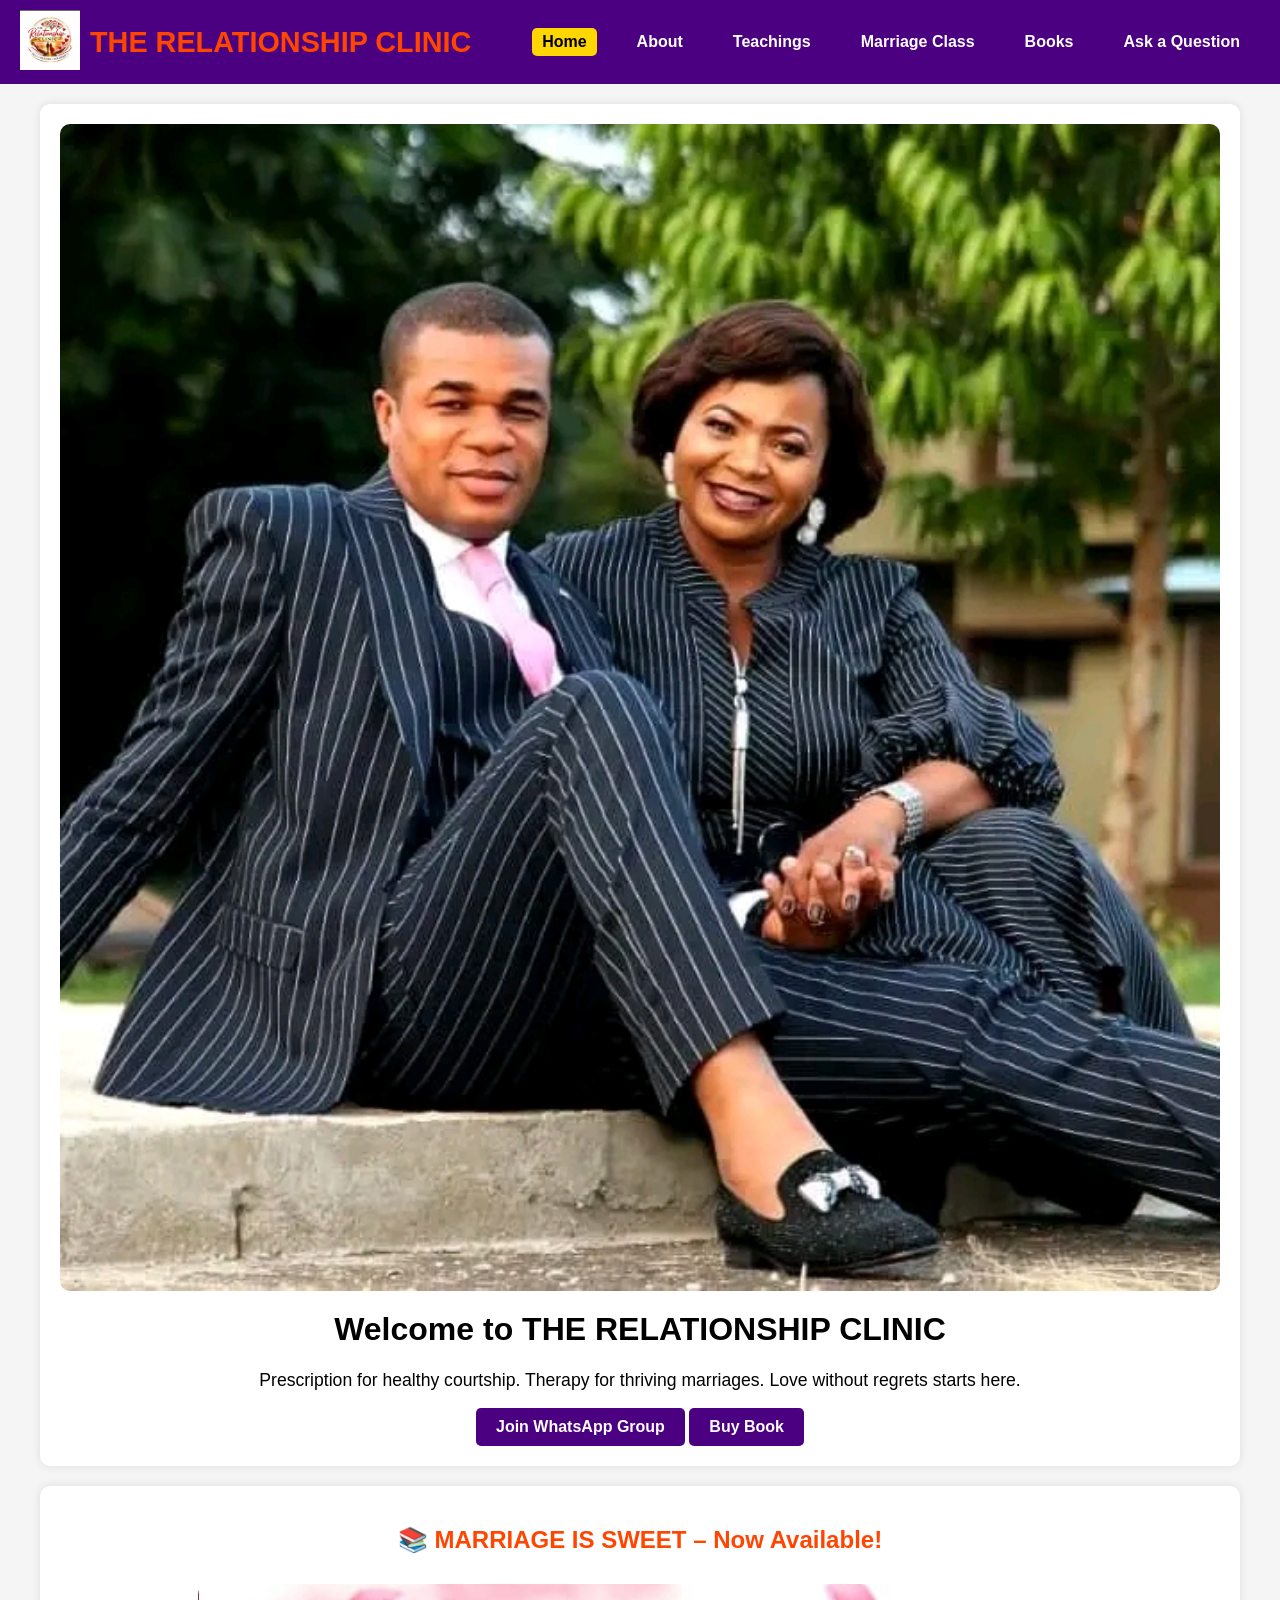
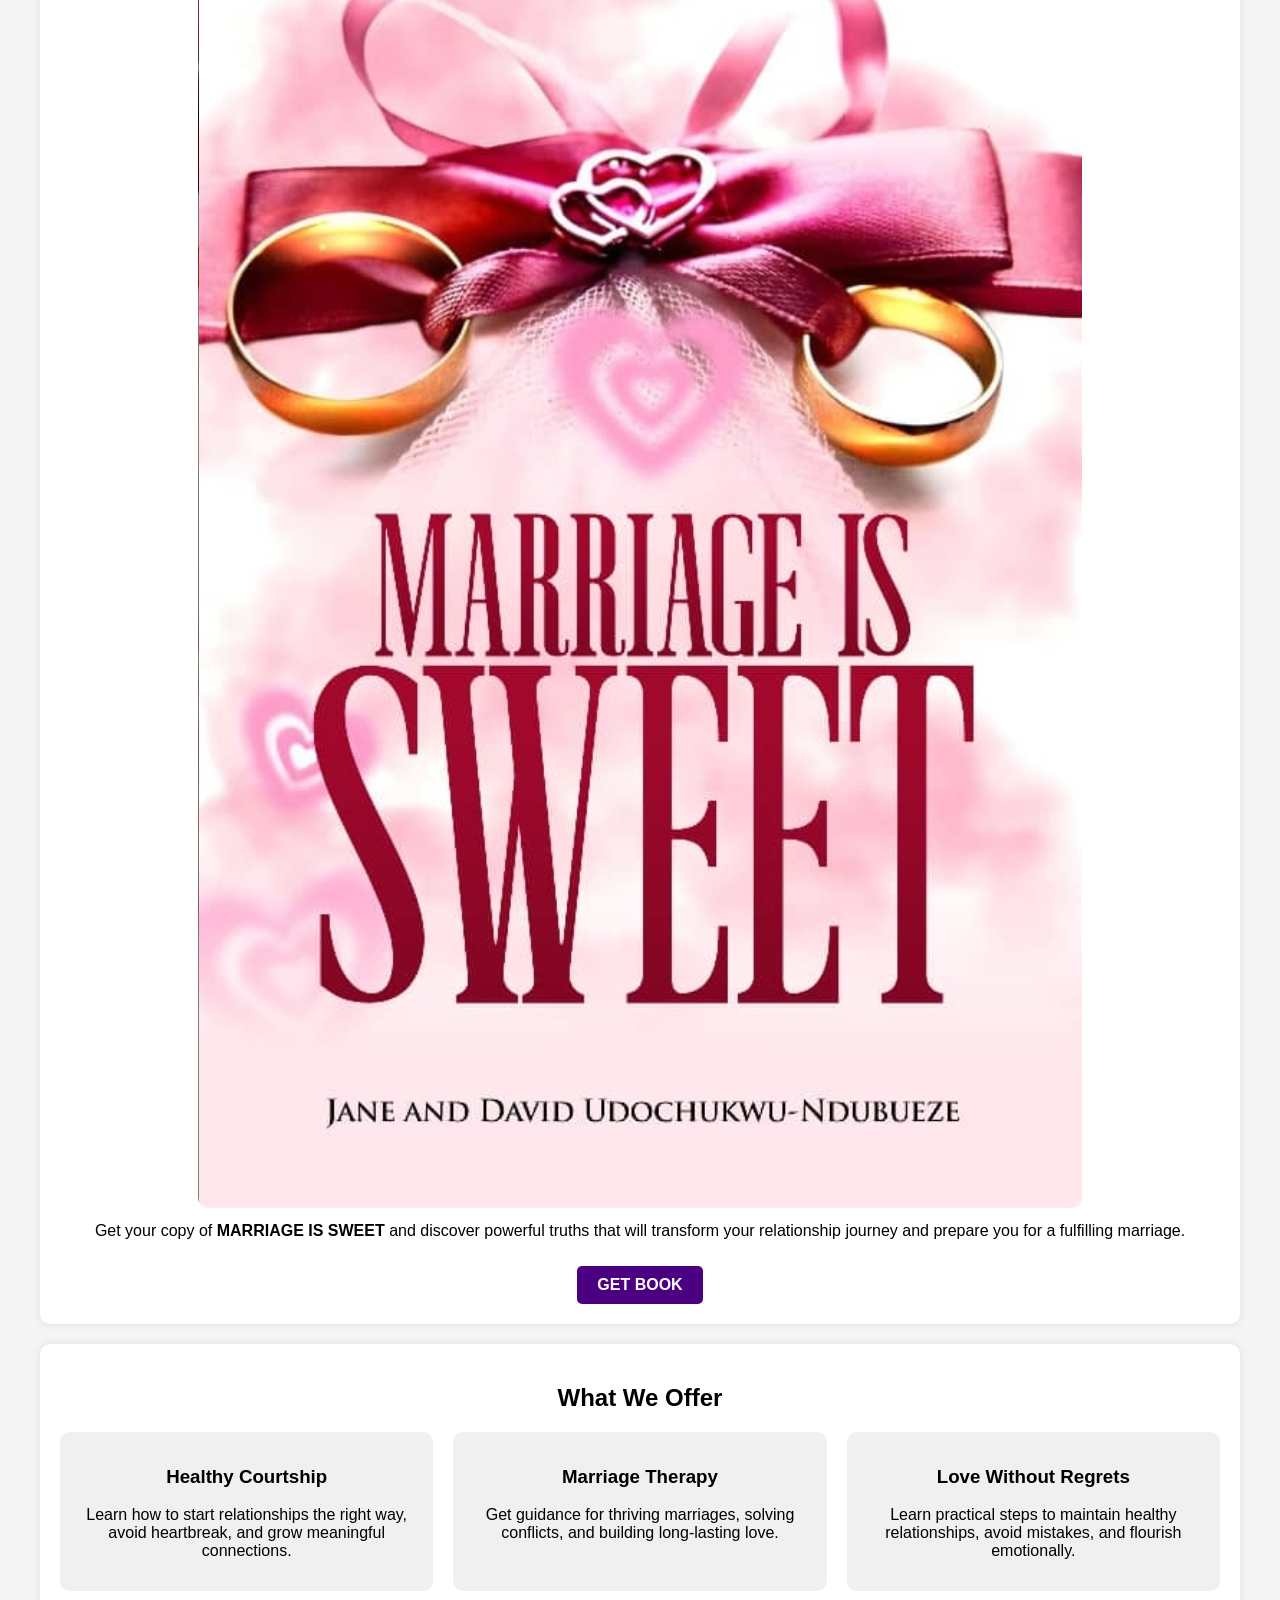
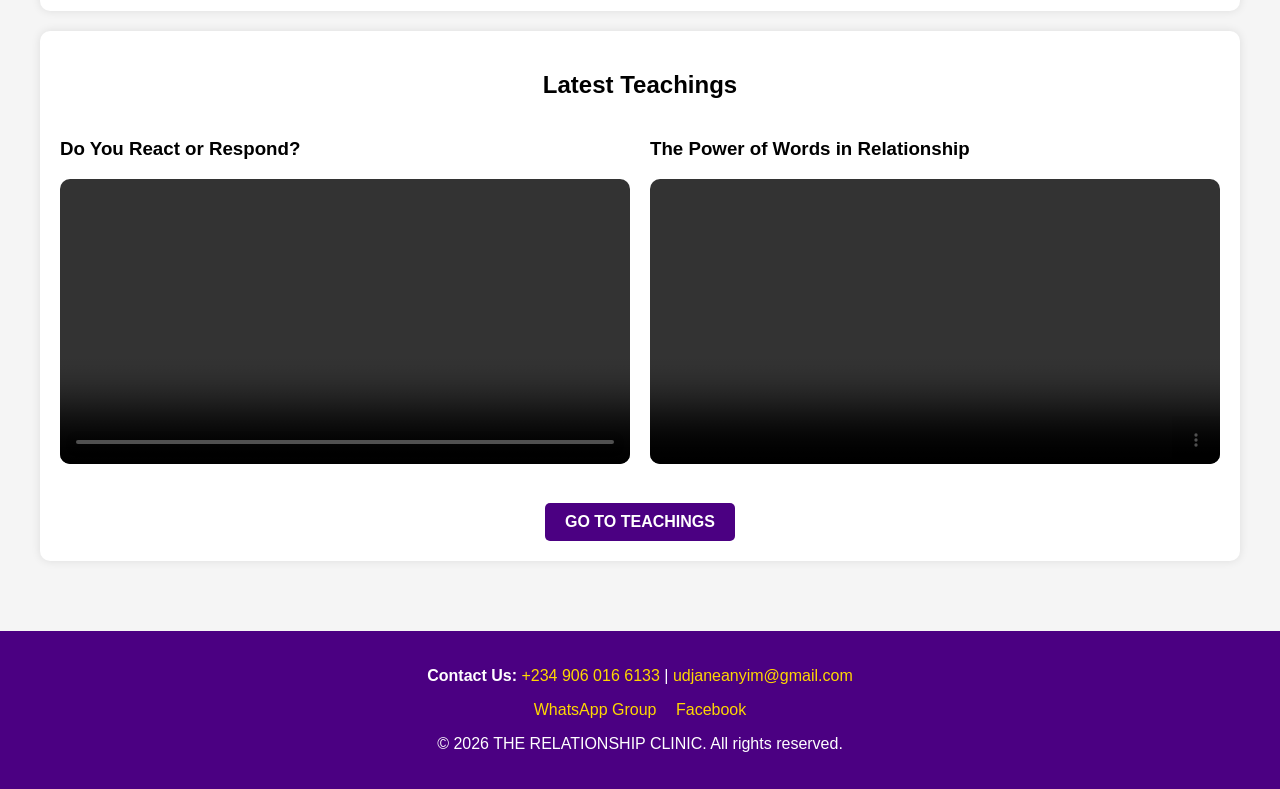
<file: index.html>
<!DOCTYPE html>
<html>
<head>
  <title>THE RELATIONSHIP CLINIC - Home</title>
  <meta name="viewport" content="width=device-width, initial-scale=1.0">

  <!-- Google Site Verification -->
  <meta name="google-site-verification" content="_ftQ3jLshqwFC6SKEQwbb4j7GefT5ryn4m47KziqG44" />

  <!-- SEO Meta Tags -->
  <meta name="description" content="Relationship advice, courtship guidance, and marriage therapy from The Relationship Clinic.">
  <meta name="keywords" content="relationship advice, marriage advice, courtship, Christian relationship, relationship clinic">

  <link rel="stylesheet" href="style.css">
  <style>
    .logo-name {
      display: flex;
      align-items: center;
      gap: 10px;
    }

    .site-title {
      font-size: 1.8rem;
      font-weight: bold;
      color: #FF4500;
    }

    .nav-toggle {
      display: none;
      font-size: 1.5rem;
      cursor: pointer;
      color: #fff;
    }

    nav {
      display: flex;
      flex-wrap: wrap;
      gap: 10px;
    }

    nav a {
      color: #fff;
      text-decoration: none;
      padding: 5px 10px;
      border-radius: 5px;
      transition: background 0.3s;
    }

    nav a:hover {
      background-color: #FFD700;
      color: #4B0082;
    }

    nav a.active {
      background-color: #FFD700;
      color: #4B0082;
    }

    @media (max-width: 768px) {
      header {
        flex-direction: column;
        align-items: flex-start;
        gap: 10px;
      }

      .nav-toggle {
        display: block;
      }

      nav {
        display: none;
        flex-direction: column;
        width: 100%;
      }

      nav.show {
        display: flex;
      }

      nav a {
        margin: 5px 0;
      }
    }
  </style>
</head>
<body>

<header style="background:#4B0082; color:#fff; padding:10px 20px; display:flex; justify-content:space-between; align-items:center; flex-wrap:wrap;">
  <div class="logo-name">
    <a href="index.html"><img src="image/logo.png" alt="THE RELATIONSHIP CLINIC Logo" style="width:60px;"></a>
    <span class="site-title">THE RELATIONSHIP CLINIC</span>
  </div>
  <span class="nav-toggle" onclick="toggleNav()">☰</span>
  <nav id="nav-menu">
    <a href="index.html" class="active">Home</a>
    <a href="about.html">About</a>
    <a href="teachings.html">Teachings</a>
    <a href="marriage-class.html">Marriage Class</a>
    <a href="books.html">Books</a>
    <a href="contact.html">Ask a Question</a>
  </nav>
</header>

<div class="container">

  <!-- HERO BANNER -->
  <div class="card">
    <img src="image/hero.jpg" alt="THE RELATIONSHIP CLINIC Banner" class="hero">
    <h1 style="text-align:center; margin-top:15px;">Welcome to THE RELATIONSHIP CLINIC</h1>
    <p style="text-align:center; font-size:1.1rem;">Prescription for healthy courtship. Therapy for thriving marriages. Love without regrets starts here.</p>
    <div style="text-align:center; margin-top:15px;">
      <a href="https://chat.whatsapp.com/B5AoRjJ9Fd1DAfIZpSRTqX" target="_blank" class="buy-button">Join WhatsApp Group</a>
      <a href="https://selar.com/m/jane-ndubueze1" target="_blank" class="buy-button">Buy Book</a>
    </div>
  </div>

  <!-- BOOK NOW AVAILABLE -->
  <div class="card" style="text-align:center;">
    <h2 style="color:#FF4500;">📚 MARRIAGE IS SWEET – Now Available!</h2>
    <img src="image/marriage _is_sweet.jpg" alt="Marriage Is Sweet Book" style="max-width:100%; border-radius:10px; margin-top:10px;">
    <p style="margin-top:10px;">Get your copy of <strong>MARRIAGE IS SWEET</strong> and discover powerful truths that will transform your relationship journey and prepare you for a fulfilling marriage.</p>
    <a href="books.html" class="buy-button" style="margin-top:10px; display:inline-block;">GET BOOK</a>
  </div>

  <!-- FEATURES SECTION -->
  <div class="card">
    <h2 style="text-align:center;">What We Offer</h2>
    <div style="display:flex; flex-wrap:wrap; justify-content:space-around; gap:20px; margin-top:20px;">
      <div style="flex:1 1 250px; background:#f0f0f0; padding:15px; border-radius:10px; text-align:center;">
        <h3>Healthy Courtship</h3>
        <p>Learn how to start relationships the right way, avoid heartbreak, and grow meaningful connections.</p>
      </div>
      <div style="flex:1 1 250px; background:#f0f0f0; padding:15px; border-radius:10px; text-align:center;">
        <h3>Marriage Therapy</h3>
        <p>Get guidance for thriving marriages, solving conflicts, and building long-lasting love.</p>
      </div>
      <div style="flex:1 1 250px; background:#f0f0f0; padding:15px; border-radius:10px; text-align:center;">
        <h3>Love Without Regrets</h3>
        <p>Learn practical steps to maintain healthy relationships, avoid mistakes, and flourish emotionally.</p>
      </div>
    </div>
  </div>

  <!-- LATEST TEACHINGS PREVIEW -->
  <div class="card">
    <h2 style="text-align:center;">Latest Teachings</h2>
    <div style="display:flex; flex-wrap:wrap; gap:20px; justify-content:center; margin-top:15px;">
      <div style="flex:1 1 300px;">
        <h3>Do You React or Respond?</h3>
        <video src="image/do_you_react_or_respond.mp4" controls></video>
      </div>
      <div style="flex:1 1 300px;">
        <h3>The Power of Words in Relationship</h3>
        <video src="image/the_power_of_words_in_relationship.mp4" controls></video>
      </div>
    </div>
    <div style="text-align:center; margin-top:15px;">
      <a href="teachings.html" class="buy-button">GO TO TEACHINGS</a>
    </div>
  </div>

</div>

<footer style="background:#4B0082; color:#fff; padding:20px; text-align:center; margin-top:30px;">
  <p>
    <strong>Contact Us:</strong>
    <a href="tel:+2349060166133" style="color:#FFD700; text-decoration:none;">+234 906 016 6133</a> |
    <a href="mailto:udjaneanyim@gmail.com" style="color:#FFD700; text-decoration:none;">udjaneanyim@gmail.com</a>
  </p>
  <p>
    <a href="https://chat.whatsapp.com/B5AoRjJ9Fd1DAfIZpSRTqX" target="_blank" style="color:#FFD700; text-decoration:none; margin-right:15px;">WhatsApp Group</a>
    <a href="https://www.facebook.com/share/1GtAcSniRW/" target="_blank" style="color:#FFD700; text-decoration:none;">Facebook</a>
  </p>
  <p>&copy; 2026 THE RELATIONSHIP CLINIC. All rights reserved.</p>
</footer>

<script>
  function toggleNav() {
    const nav = document.getElementById('nav-menu');
    nav.classList.toggle('show');
  }
</script>

</body>
</html>
</file>
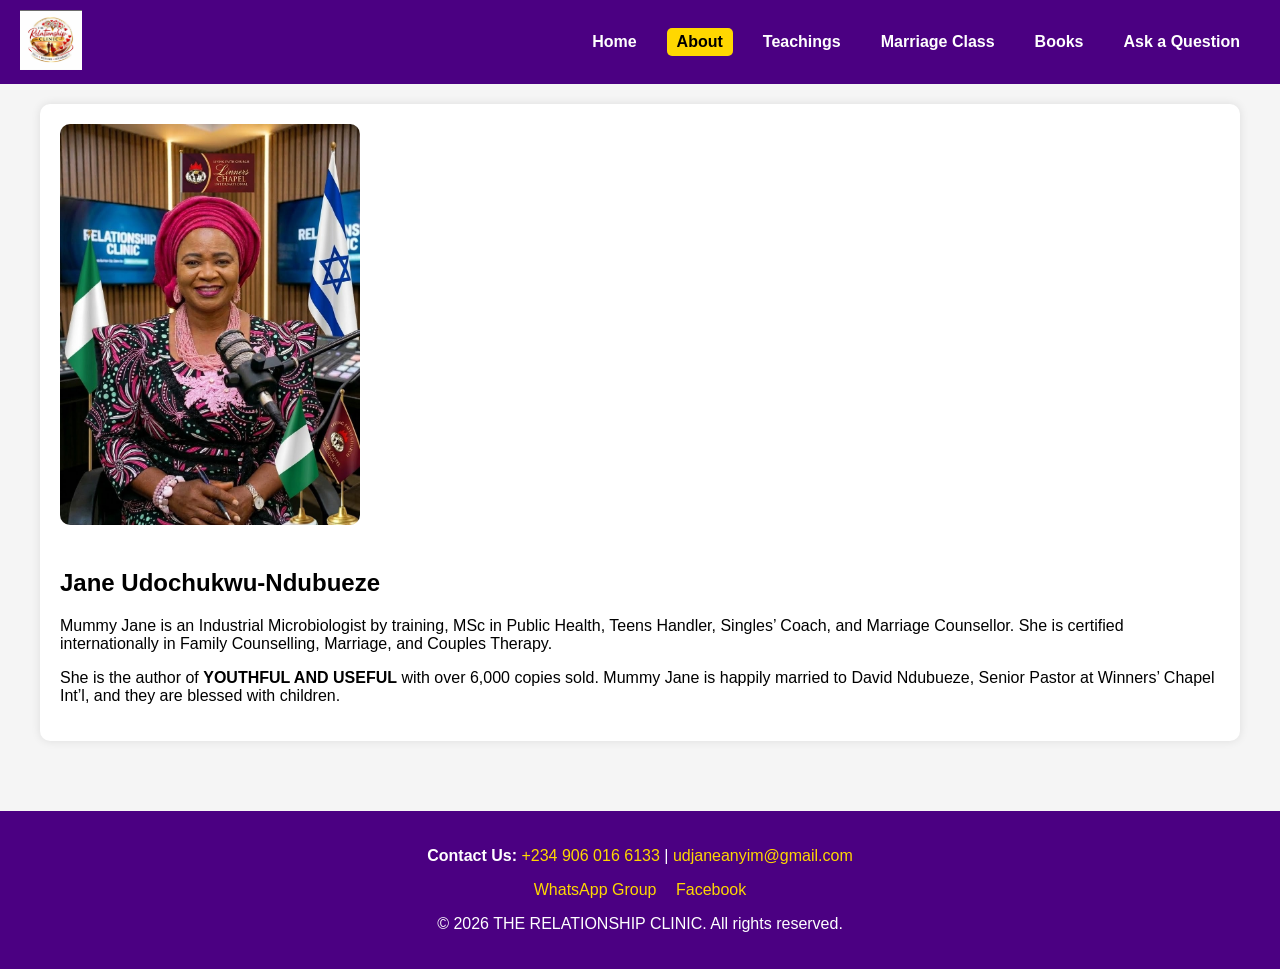
<file: about.html>
<!DOCTYPE html>
<html>
<head>
  <title>About - THE RELATIONSHIP CLINIC</title>
  <meta name="viewport" content="width=device-width, initial-scale=1.0">

  <!-- SEO Meta Tags -->
  <meta name="description" content="Learn about Mummy Jane Ndubueze, a certified relationship coach, marriage counsellor, and author of YOUTHFUL AND USEFUL.">
  <meta name="keywords" content="relationship coach, marriage counsellor, family counselling, Christian relationships, Jane Ndubueze, THE RELATIONSHIP CLINIC">

  <link rel="stylesheet" href="style.css">
</head>
<body>

<header>
  <a href="index.html"><img src="image/logo.png" alt="THE RELATIONSHIP CLINIC Logo"></a>
  <nav>
    <a href="index.html">Home</a>
    <a href="about.html" class="active">About</a>
    <a href="teachings.html">Teachings</a>
    <a href="marriage-class.html">Marriage Class</a>
    <a href="books.html">Books</a>
    <a href="contact.html">Ask a Question</a>
  </nav>
</header>

<div class="container">
  <div class="card">
    <img src="image/jane.jpg" alt="Mummy Jane Ndubueze" class="founder-img">
    <h2>Jane Udochukwu-Ndubueze</h2>
    <p>Mummy Jane is an Industrial Microbiologist by training, MSc in Public Health, Teens Handler, Singles’ Coach, and Marriage Counsellor. She is certified internationally in Family Counselling, Marriage, and Couples Therapy.</p>
    <p>She is the author of <strong>YOUTHFUL AND USEFUL</strong> with over 6,000 copies sold. Mummy Jane is happily married to David Ndubueze, Senior Pastor at Winners’ Chapel Int’l, and they are blessed with children.</p>
  </div>
</div>

<footer style="background:#4B0082; color:#fff; padding:20px; text-align:center; margin-top:30px;">
  <p>
    <strong>Contact Us:</strong>
    <a href="tel:+2349060166133" style="color:#FFD700; text-decoration:none;">+234 906 016 6133</a> |
    <a href="mailto:udjaneanyim@gmail.com" style="color:#FFD700; text-decoration:none;">udjaneanyim@gmail.com</a>
  </p>
  <p>
    <a href="https://chat.whatsapp.com/B5AoRjJ9Fd1DAfIZpSRTqX" target="_blank" style="color:#FFD700; text-decoration:none; margin-right:15px;">WhatsApp Group</a>
    <a href="https://www.facebook.com/share/1GtAcSniRW/" target="_blank" style="color:#FFD700; text-decoration:none;">Facebook</a>
  </p>
  <p>&copy; 2026 THE RELATIONSHIP CLINIC. All rights reserved.</p>
</footer>

</body>
</html>
</file>
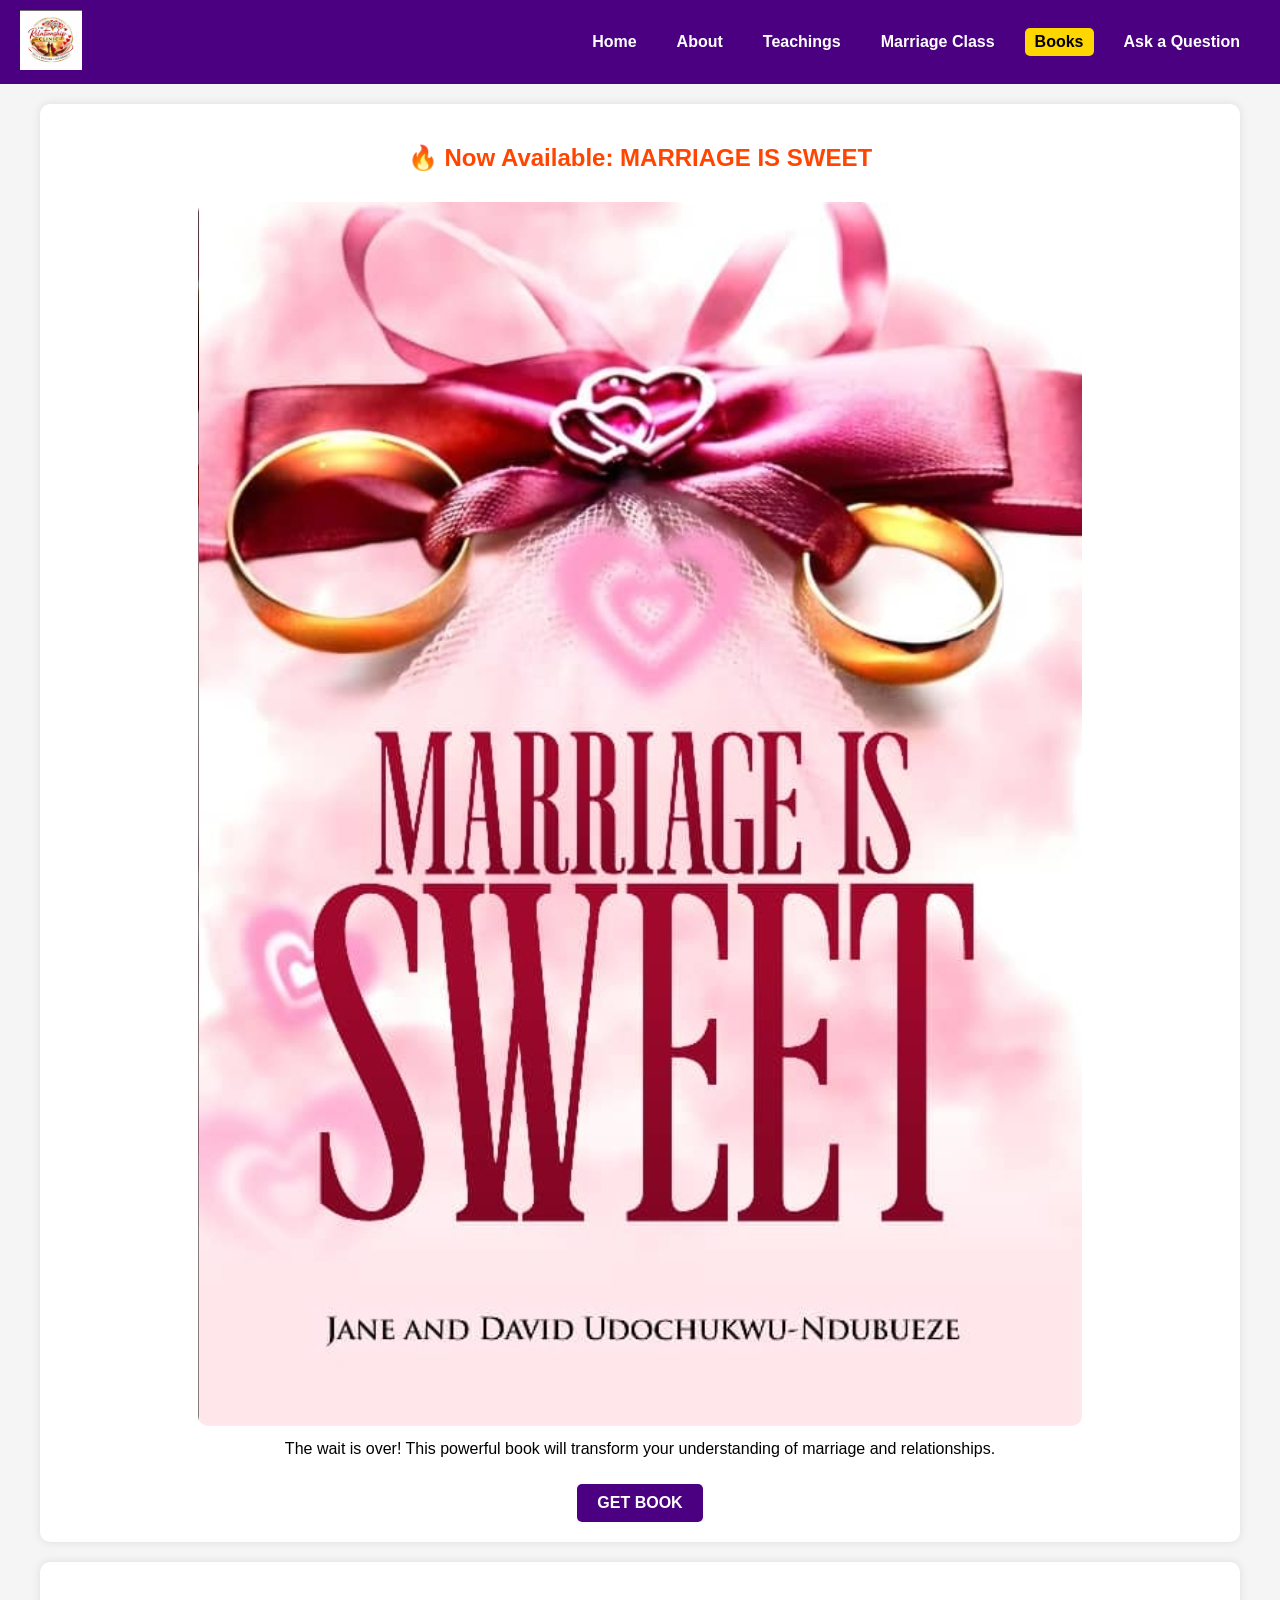
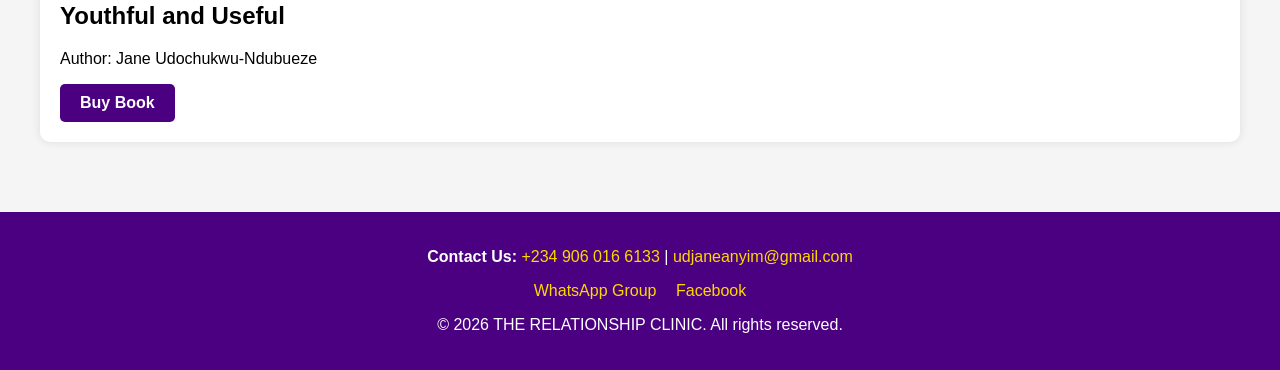
<file: books.html>
<!DOCTYPE html>
<html>
<head>
  <title>Books - THE RELATIONSHIP CLINIC</title>
  <meta name="viewport" content="width=device-width, initial-scale=1.0">

  <!-- SEO Meta Tags -->
  <meta name="description" content="Explore 'Youthful and Useful' and 'Marriage Is Sweet' by Jane Udochukwu-Ndubueze, powerful guides on relationships and marriage wisdom.">
  <meta name="keywords" content="books, Jane Udochukwu-Ndubueze, Marriage Is Sweet, Youthful and Useful, relationship books, marriage advice, THE RELATIONSHIP CLINIC">

  <link rel="stylesheet" href="style.css">
</head>
<body>

<header>
  <a href="index.html"><img src="image/logo.png" alt="THE RELATIONSHIP CLINIC Logo"></a>
  <nav>
    <a href="index.html">Home</a>
    <a href="about.html">About</a>
    <a href="teachings.html">Teachings</a>
    <a href="marriage-class.html">Marriage Class</a>
    <a href="books.html" class="active">Books</a>
    <a href="contact.html">Ask a Question</a>
  </nav>
</header>

<div class="container">

  <!-- NEW BOOK ALERT -->
  <div class="card" style="text-align:center;">
    <h2 style="color:#FF4500;">🔥 Now Available: MARRIAGE IS SWEET</h2>
    <img src="image/marriage _is_sweet.jpg" alt="Marriage Is Sweet Book" style="max-width:100%; border-radius:10px; margin-top:10px;">
    <p style="margin-top:10px;">
      The wait is over! This powerful book will transform your understanding of marriage and relationships.
    </p>
    <a href="https://bit.ly/4caFTe1" target="_blank" class="buy-button" style="margin-top:10px; display:inline-block;">
      GET BOOK
    </a>
  </div>

  <!-- EXISTING BOOK -->
  <div class="card">
    <h2>Youthful and Useful</h2>
    <p>Author: Jane Udochukwu-Ndubueze</p>
    <a href="https://selar.com/m/jane-ndubueze1" target="_blank" class="buy-button">Buy Book</a>
  </div>

</div>

<footer style="background:#4B0082; color:#fff; padding:20px; text-align:center; margin-top:30px;">
  <p>
    <strong>Contact Us:</strong>
    <a href="tel:+2349060166133" style="color:#FFD700; text-decoration:none;">+234 906 016 6133</a> |
    <a href="mailto:udjaneanyim@gmail.com" style="color:#FFD700; text-decoration:none;">udjaneanyim@gmail.com</a>
  </p>
  <p>
    <a href="https://chat.whatsapp.com/B5AoRjJ9Fd1DAfIZpSRTqX" target="_blank" style="color:#FFD700; text-decoration:none; margin-right:15px;">WhatsApp Group</a>
    <a href="https://www.facebook.com/share/1GtAcSniRW/" target="_blank" style="color:#FFD700; text-decoration:none;">Facebook</a>
  </p>
  <p>&copy; 2026 THE RELATIONSHIP CLINIC. All rights reserved.</p>
</footer>

</body>
</html>
</file>
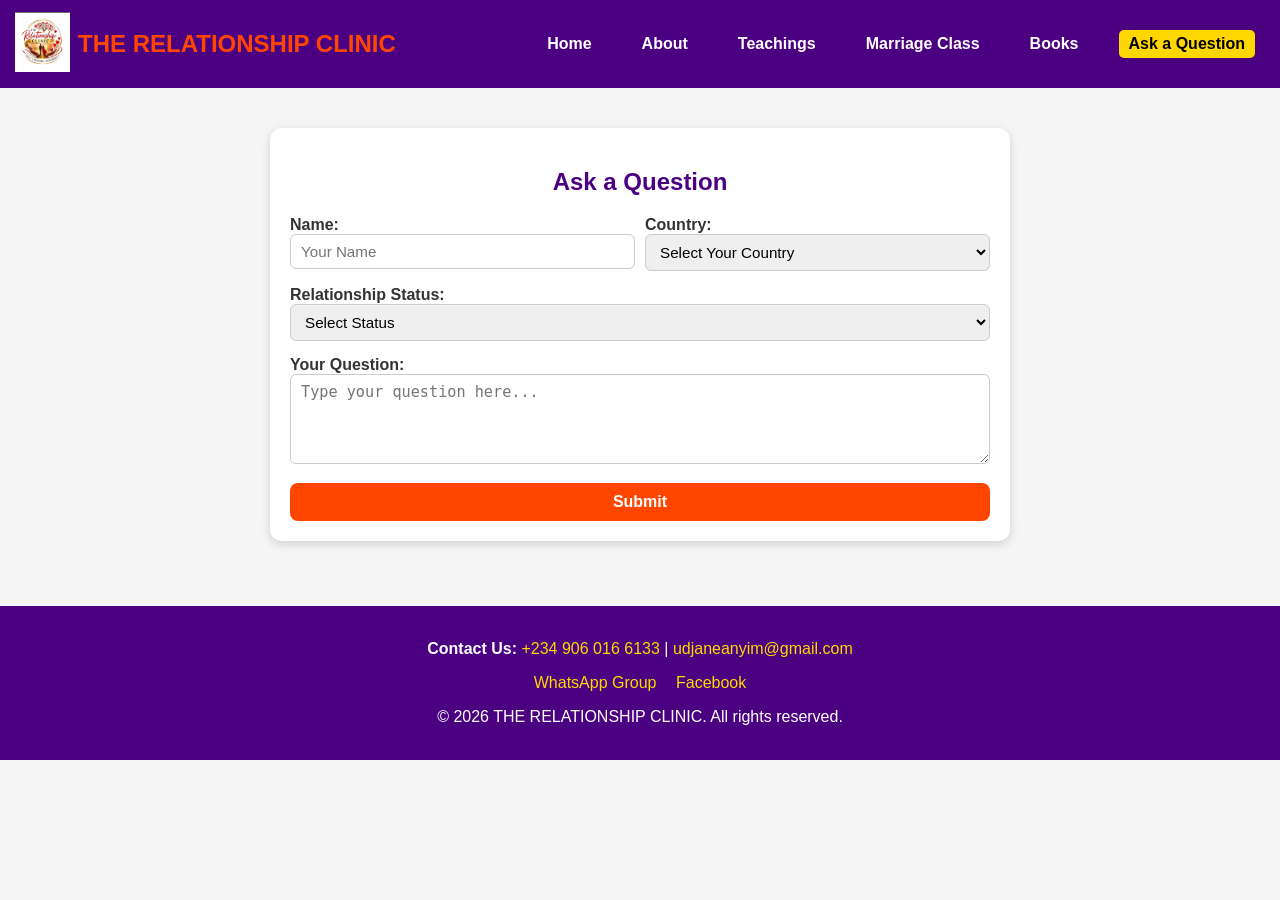
<file: contact.html>
<!DOCTYPE html>
<html>
<head>
  <title>Ask a Question - THE RELATIONSHIP CLINIC</title>
  <meta name="viewport" content="width=device-width, initial-scale=1.0">

  <!-- SEO Meta Tags -->
  <meta name="description" content="Ask your relationship questions to THE RELATIONSHIP CLINIC. Fill out the form with your name, country, relationship status, and question to get professional guidance.">
  <meta name="keywords" content="ask a question, THE RELATIONSHIP CLINIC, relationship advice, counseling, marriage questions, parenting questions, guidance">

  <link rel="stylesheet" href="style.css">
  <style>
    /* Card style */
    .card {
      background: #fff;
      padding: 20px;
      border-radius: 12px;
      box-shadow: 0 3px 10px rgba(0,0,0,0.15);
      max-width: 700px;
      margin: 20px auto;
    }

    h2 {
      text-align: center;
      margin-bottom: 20px;
      color: #4B0082;
    }

    form {
      display: grid;
      gap: 15px;
    }

    label {
      font-weight: bold;
      color: #333;
    }

    input, select, textarea {
      width: 100%;
      padding: 8px 10px;
      border: 1px solid #ccc;
      border-radius: 6px;
      font-size: 0.95rem;
      box-sizing: border-box;
    }

    textarea {
      resize: vertical;
    }

    .form-row {
      display: flex;
      gap: 10px;
      flex-wrap: wrap;
    }

    .form-row > div {
      flex: 1 1 300px;
    }

    button.buy-button {
      background-color: #FF4500; /* burnt orange */
      color: #fff;
      font-weight: bold;
      padding: 10px;
      border: none;
      border-radius: 8px;
      cursor: pointer;
      font-size: 1rem;
      transition: background 0.3s;
    }

    button.buy-button:hover {
      background-color: #e03e00;
    }

    /* Header styling */
    header {
      display: flex;
      align-items: center;
      justify-content: space-between;
      flex-wrap: wrap;
      background: #4B0082;
      padding: 12px 15px;
      color: #fff;
    }

    header .logo-name {
      display: flex;
      align-items: center;
      gap: 8px;
    }

    header .site-title {
      font-size: 1.5rem;
      font-weight: bold;
      color: #FF4500;
    }

    nav {
      display: flex;
      gap: 10px;
      flex-wrap: wrap;
    }

    nav a {
      color: #fff;
      text-decoration: none;
      padding: 4px 8px;
      border-radius: 5px;
    }

    nav a.active {
      background-color: #FFD700;
      color: #4B0082;
    }

    nav a:hover {
      background-color: #FFD700;
      color: #4B0082;
    }

    /* MOBILE ADJUSTMENTS */
    @media (max-width: 768px) {
      .form-row {
        flex-direction: column;
        gap: 8px; /* smaller gap on mobile */
      }

      .card {
        padding: 15px; /* smaller padding on mobile */
        margin: 10px;
      }

      nav {
        flex-direction: column;
        width: 100%;
      }

      h2 {
        font-size: 1.4rem;
        margin-bottom: 15px;
      }

      button.buy-button {
        padding: 8px;
        font-size: 0.95rem;
      }
    }
  </style>

  <script>
    function sendWhatsAppMessage(event) {
      event.preventDefault();
      const name = document.getElementById('name').value;
      const country = document.getElementById('country').value;
      const status = document.getElementById('status').value;
      const question = document.getElementById('question').value;

      const message = `Name: ${name}\nCountry: ${country}\nRelationship Status: ${status}\nQuestion: ${question}`;
      const phone = "+2349060166133";
      const url = `https://wa.me/${phone}?text=${encodeURIComponent(message)}`;

      window.open(url, '_blank');
    }
  </script>
</head>
<body>

<header>
  <div class="logo-name">
    <a href="index.html"><img src="image/logo.png" alt="THE RELATIONSHIP CLINIC Logo" style="width:55px;"></a>
    <span class="site-title">THE RELATIONSHIP CLINIC</span>
  </div>
  <nav>
    <a href="index.html">Home</a>
    <a href="about.html">About</a>
    <a href="teachings.html">Teachings</a>
    <a href="marriage-class.html">Marriage Class</a>
    <a href="books.html">Books</a>
    <a href="contact.html" class="active">Ask a Question</a>
  </nav>
</header>

<div class="container">
  <div class="card">
    <h2>Ask a Question</h2>
    <form onsubmit="sendWhatsAppMessage(event)">
      <div class="form-row">
        <div>
          <label for="name">Name:</label>
          <input type="text" id="name" name="name" placeholder="Your Name" required>
        </div>
        <div>
          <label for="country">Country:</label>
          <select id="country" name="country" required>
            <option value="">Select Your Country</option>
            <option value="Nigeria">Nigeria</option>
            <option value="Ghana">Ghana</option>
            <option value="Kenya">Kenya</option>
            <option value="South Africa">South Africa</option>
            <option value="USA">USA</option>
            <option value="UK">UK</option>
            <option value="Canada">Canada</option>
            <option value="Other">Other</option>
          </select>
        </div>
      </div>

      <div class="form-row">
        <div>
          <label for="status">Relationship Status:</label>
          <select id="status" name="status" required>
            <option value="">Select Status</option>
            <option value="Single">Single</option>
            <option value="In a Relationship">In a Relationship</option>
            <option value="Engaged">Engaged</option>
            <option value="Married">Married</option>
            <option value="Separated">Separated</option>
            <option value="Divorced">Divorced</option>
          </select>
        </div>
      </div>

      <div>
        <label for="question">Your Question:</label>
        <textarea id="question" name="question" rows="4" placeholder="Type your question here..." required></textarea>
      </div>

      <button type="submit" class="buy-button">Submit</button>
    </form>
  </div>
</div>

<footer style="background:#4B0082; color:#fff; padding:18px; text-align:center; margin-top:25px;">
  <p>
    <strong>Contact Us:</strong>
    <a href="tel:+2349060166133" style="color:#FFD700; text-decoration:none;">+234 906 016 6133</a> |
    <a href="mailto:udjaneanyim@gmail.com" style="color:#FFD700; text-decoration:none;">udjaneanyim@gmail.com</a>
  </p>
  <p>
    <a href="https://chat.whatsapp.com/B5AoRjJ9Fd1DAfIZpSRTqX" target="_blank" style="color:#FFD700; text-decoration:none; margin-right:15px;">WhatsApp Group</a>
    <a href="https://www.facebook.com/share/1GtAcSniRW/" target="_blank" style="color:#FFD700; text-decoration:none;">Facebook</a>
  </p>
  <p>&copy; 2026 THE RELATIONSHIP CLINIC. All rights reserved.</p>
</footer>

</body>
</html>
</file>
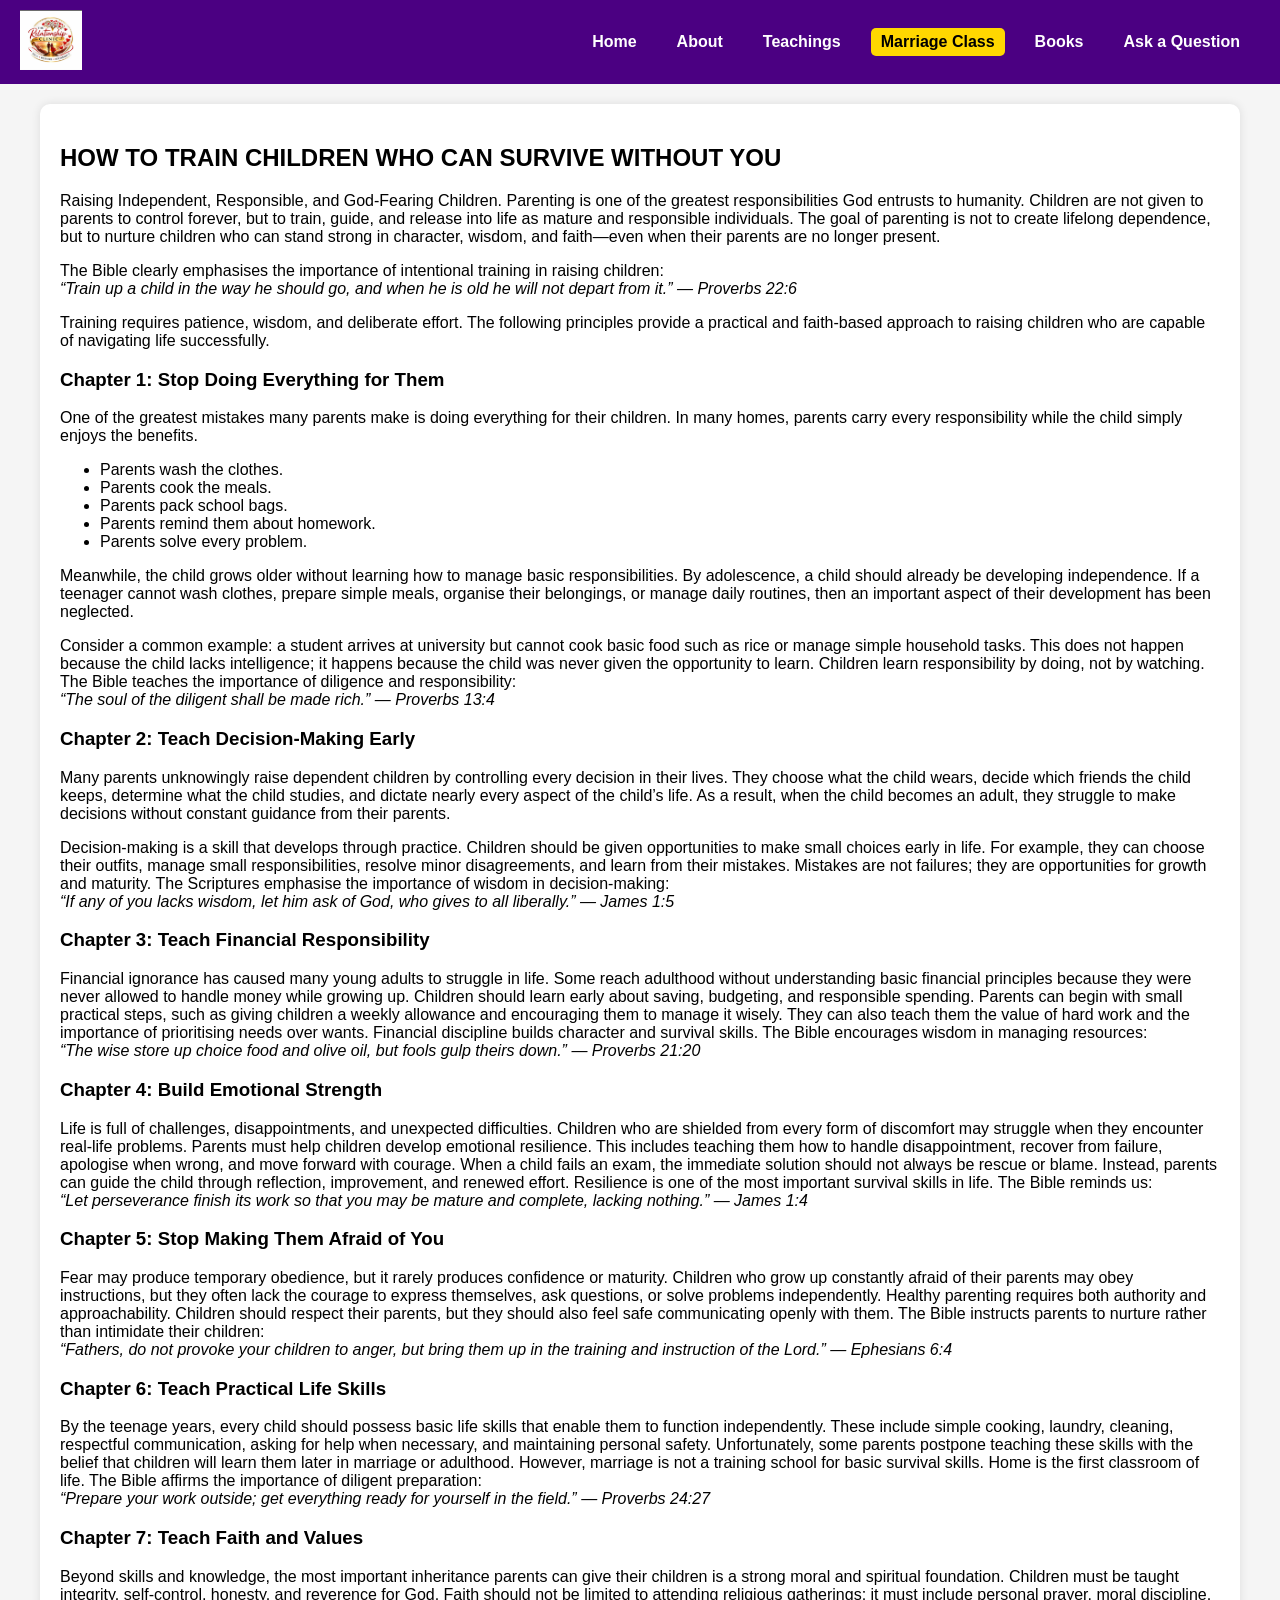
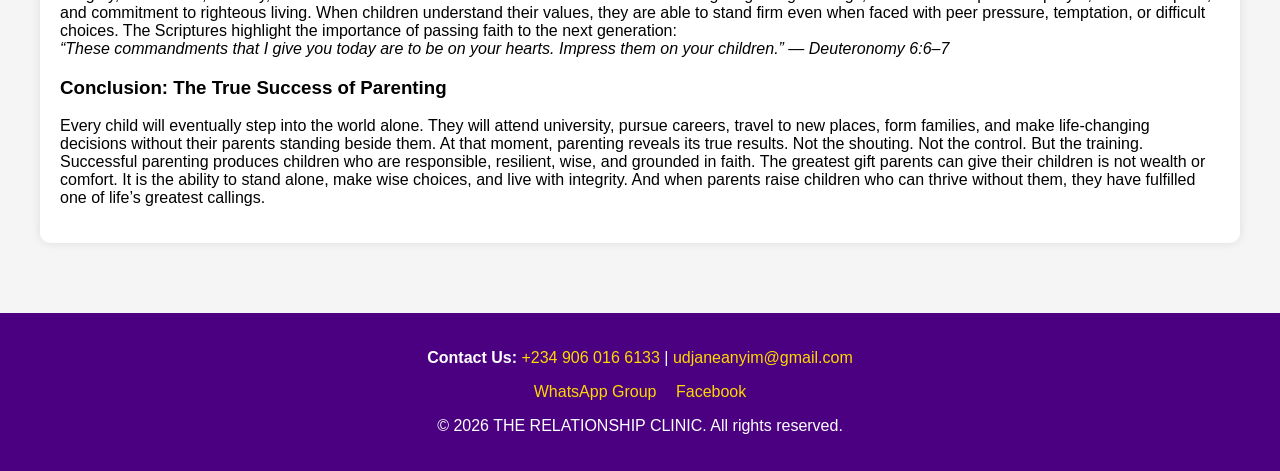
<file: marriage-class.html>
<!DOCTYPE html>
<html>
<head>
  <title>Marriage Class - THE RELATIONSHIP CLINIC</title>
  <meta name="viewport" content="width=device-width, initial-scale=1.0">

  <!-- SEO Meta Tags -->
  <meta name="description" content="Learn how to train children who can survive without you. Raising independent, responsible, and God-fearing children with guidance from THE RELATIONSHIP CLINIC.">
  <meta name="keywords" content="parenting, marriage class, raising independent children, relationship advice, THE RELATIONSHIP CLINIC">

  <link rel="stylesheet" href="style.css">
</head>
<body>

<header>
  <a href="index.html"><img src="image/logo.png" alt="THE RELATIONSHIP CLINIC Logo"></a>
  <nav>
    <a href="index.html">Home</a>
    <a href="about.html">About</a>
    <a href="teachings.html">Teachings</a>
    <a href="marriage-class.html" class="active">Marriage Class</a>
    <a href="books.html">Books</a>
    <a href="contact.html">Ask a Question</a>
  </nav>
</header>

<div class="container">
  <div class="card">
    <h2>HOW TO TRAIN CHILDREN WHO CAN SURVIVE WITHOUT YOU</h2>

    <p>Raising Independent, Responsible, and God-Fearing Children. Parenting is one of the greatest responsibilities God entrusts to humanity. Children are not given to parents to control forever, but to train, guide, and release into life as mature and responsible individuals. The goal of parenting is not to create lifelong dependence, but to nurture children who can stand strong in character, wisdom, and faith—even when their parents are no longer present.</p>

    <p>The Bible clearly emphasises the importance of intentional training in raising children:<br>
    <em>“Train up a child in the way he should go, and when he is old he will not depart from it.” — Proverbs 22:6</em></p>

    <p>Training requires patience, wisdom, and deliberate effort. The following principles provide a practical and faith-based approach to raising children who are capable of navigating life successfully.</p>

    <h3>Chapter 1: Stop Doing Everything for Them</h3>
    <p>One of the greatest mistakes many parents make is doing everything for their children. In many homes, parents carry every responsibility while the child simply enjoys the benefits.</p>
    <ul>
      <li>Parents wash the clothes.</li>
      <li>Parents cook the meals.</li>
      <li>Parents pack school bags.</li>
      <li>Parents remind them about homework.</li>
      <li>Parents solve every problem.</li>
    </ul>
    <p>Meanwhile, the child grows older without learning how to manage basic responsibilities. By adolescence, a child should already be developing independence. If a teenager cannot wash clothes, prepare simple meals, organise their belongings, or manage daily routines, then an important aspect of their development has been neglected.</p>
    <p>Consider a common example: a student arrives at university but cannot cook basic food such as rice or manage simple household tasks. This does not happen because the child lacks intelligence; it happens because the child was never given the opportunity to learn. Children learn responsibility by doing, not by watching. The Bible teaches the importance of diligence and responsibility:<br>
    <em>“The soul of the diligent shall be made rich.” — Proverbs 13:4</em></p>

    <h3>Chapter 2: Teach Decision-Making Early</h3>
    <p>Many parents unknowingly raise dependent children by controlling every decision in their lives. They choose what the child wears, decide which friends the child keeps, determine what the child studies, and dictate nearly every aspect of the child’s life. As a result, when the child becomes an adult, they struggle to make decisions without constant guidance from their parents.</p>
    <p>Decision-making is a skill that develops through practice. Children should be given opportunities to make small choices early in life. For example, they can choose their outfits, manage small responsibilities, resolve minor disagreements, and learn from their mistakes. Mistakes are not failures; they are opportunities for growth and maturity. The Scriptures emphasise the importance of wisdom in decision-making:<br>
    <em>“If any of you lacks wisdom, let him ask of God, who gives to all liberally.” — James 1:5</em></p>

    <h3>Chapter 3: Teach Financial Responsibility</h3>
    <p>Financial ignorance has caused many young adults to struggle in life. Some reach adulthood without understanding basic financial principles because they were never allowed to handle money while growing up. Children should learn early about saving, budgeting, and responsible spending. Parents can begin with small practical steps, such as giving children a weekly allowance and encouraging them to manage it wisely. They can also teach them the value of hard work and the importance of prioritising needs over wants. Financial discipline builds character and survival skills. The Bible encourages wisdom in managing resources:<br>
    <em>“The wise store up choice food and olive oil, but fools gulp theirs down.” — Proverbs 21:20</em></p>

    <h3>Chapter 4: Build Emotional Strength</h3>
    <p>Life is full of challenges, disappointments, and unexpected difficulties. Children who are shielded from every form of discomfort may struggle when they encounter real-life problems. Parents must help children develop emotional resilience. This includes teaching them how to handle disappointment, recover from failure, apologise when wrong, and move forward with courage. When a child fails an exam, the immediate solution should not always be rescue or blame. Instead, parents can guide the child through reflection, improvement, and renewed effort. Resilience is one of the most important survival skills in life. The Bible reminds us:<br>
    <em>“Let perseverance finish its work so that you may be mature and complete, lacking nothing.” — James 1:4</em></p>

    <h3>Chapter 5: Stop Making Them Afraid of You</h3>
    <p>Fear may produce temporary obedience, but it rarely produces confidence or maturity. Children who grow up constantly afraid of their parents may obey instructions, but they often lack the courage to express themselves, ask questions, or solve problems independently. Healthy parenting requires both authority and approachability. Children should respect their parents, but they should also feel safe communicating openly with them. The Bible instructs parents to nurture rather than intimidate their children:<br>
    <em>“Fathers, do not provoke your children to anger, but bring them up in the training and instruction of the Lord.” — Ephesians 6:4</em></p>

    <h3>Chapter 6: Teach Practical Life Skills</h3>
    <p>By the teenage years, every child should possess basic life skills that enable them to function independently. These include simple cooking, laundry, cleaning, respectful communication, asking for help when necessary, and maintaining personal safety. Unfortunately, some parents postpone teaching these skills with the belief that children will learn them later in marriage or adulthood. However, marriage is not a training school for basic survival skills. Home is the first classroom of life. The Bible affirms the importance of diligent preparation:<br>
    <em>“Prepare your work outside; get everything ready for yourself in the field.” — Proverbs 24:27</em></p>

    <h3>Chapter 7: Teach Faith and Values</h3>
    <p>Beyond skills and knowledge, the most important inheritance parents can give their children is a strong moral and spiritual foundation. Children must be taught integrity, self-control, honesty, and reverence for God. Faith should not be limited to attending religious gatherings; it must include personal prayer, moral discipline, and commitment to righteous living. When children understand their values, they are able to stand firm even when faced with peer pressure, temptation, or difficult choices. The Scriptures highlight the importance of passing faith to the next generation:<br>
    <em>“These commandments that I give you today are to be on your hearts. Impress them on your children.” — Deuteronomy 6:6–7</em></p>

    <h3>Conclusion: The True Success of Parenting</h3>
    <p>Every child will eventually step into the world alone. They will attend university, pursue careers, travel to new places, form families, and make life-changing decisions without their parents standing beside them. At that moment, parenting reveals its true results. Not the shouting. Not the control. But the training. Successful parenting produces children who are responsible, resilient, wise, and grounded in faith. The greatest gift parents can give their children is not wealth or comfort. It is the ability to stand alone, make wise choices, and live with integrity. And when parents raise children who can thrive without them, they have fulfilled one of life’s greatest callings.</p>

  </div>
</div>

<footer style="background:#4B0082; color:#fff; padding:20px; text-align:center; margin-top:30px;">
  <p>
    <strong>Contact Us:</strong>
    <a href="tel:+2349060166133" style="color:#FFD700; text-decoration:none;">+234 906 016 6133</a> |
    <a href="mailto:udjaneanyim@gmail.com" style="color:#FFD700; text-decoration:none;">udjaneanyim@gmail.com</a>
  </p>
  <p>
    <a href="https://chat.whatsapp.com/B5AoRjJ9Fd1DAfIZpSRTqX" target="_blank" style="color:#FFD700; text-decoration:none; margin-right:15px;">WhatsApp Group</a>
    <a href="https://www.facebook.com/share/1GtAcSniRW/" target="_blank" style="color:#FFD700; text-decoration:none;">Facebook</a>
  </p>
  <p>&copy; 2026 THE RELATIONSHIP CLINIC. All rights reserved.</p>
</footer>

</body>
</html>
</file>
<file: style.css>
/* ===== GENERAL STYLES ===== */
body {
  font-family: Arial, sans-serif;
  background: #f5f5f5;
  margin: 0;
  padding: 0;
}

.container {
  max-width: 1200px;
  margin: 0 auto;
  padding: 20px;
}

.card {
  background: #fff;
  padding: 20px;
  border-radius: 10px;
  box-shadow: 0 0 10px rgba(0,0,0,0.1);
  margin-bottom: 20px;
}

/* ===== HEADER & NAV ===== */
header {
  display: flex;
  align-items: center;
  justify-content: space-between;
  flex-wrap: wrap;
  padding: 10px 20px;
  background-color: #4B0082;
}

header img {
  height: 60px;
}

header nav {
  display: flex;
  flex-wrap: wrap;
}

header nav a {
  color: #fff;
  margin: 0 10px;
  text-decoration: none;
  font-weight: bold;
  padding: 5px 10px;
  border-radius: 5px;
}

header nav a:hover {
  background-color: #6a0dad;
}

header nav a.active {
  background-color: #FFD700;
  color: #000;
}

/* ===== HERO IMAGE ===== */
.hero {
  width: 100%;
  height: auto;
  display: block;
  object-fit: cover;
  border-radius: 10px;
  margin-bottom: 20px;
}

/* ===== FOUNDER IMAGE ===== */
.founder-img {
  width: 100%;
  max-width: 300px;
  border-radius: 10px;
  margin-bottom: 20px;
}

/* ===== VIDEOS ===== */
video {
  width: 100%;
  height: auto;
  border-radius: 10px;
  margin-bottom: 20px;
}

/* ===== BUY BUTTON ===== */
.buy-button {
  display: inline-block;
  padding: 10px 20px;
  background-color: #4B0082;
  color: #fff;
  text-decoration: none;
  border-radius: 5px;
  font-weight: bold;
  transition: 0.3s;
}

.buy-button:hover {
  background-color: #6a0dad;
}

/* ===== RESPONSIVE MOBILE STYLES ===== */
@media (max-width: 768px) {
  header {
    flex-direction: column;
    align-items: flex-start;
  }

  header nav {
    width: 100%;
    margin-top: 10px;
    flex-direction: column;
  }

  header nav a {
    display: block;
    margin: 5px 0;
  }

  .container {
    padding: 10px;
  }

  .card {
    padding: 15px;
  }

  .hero {
    margin-bottom: 15px;
    border-radius: 5px;
  }
}
</file>
